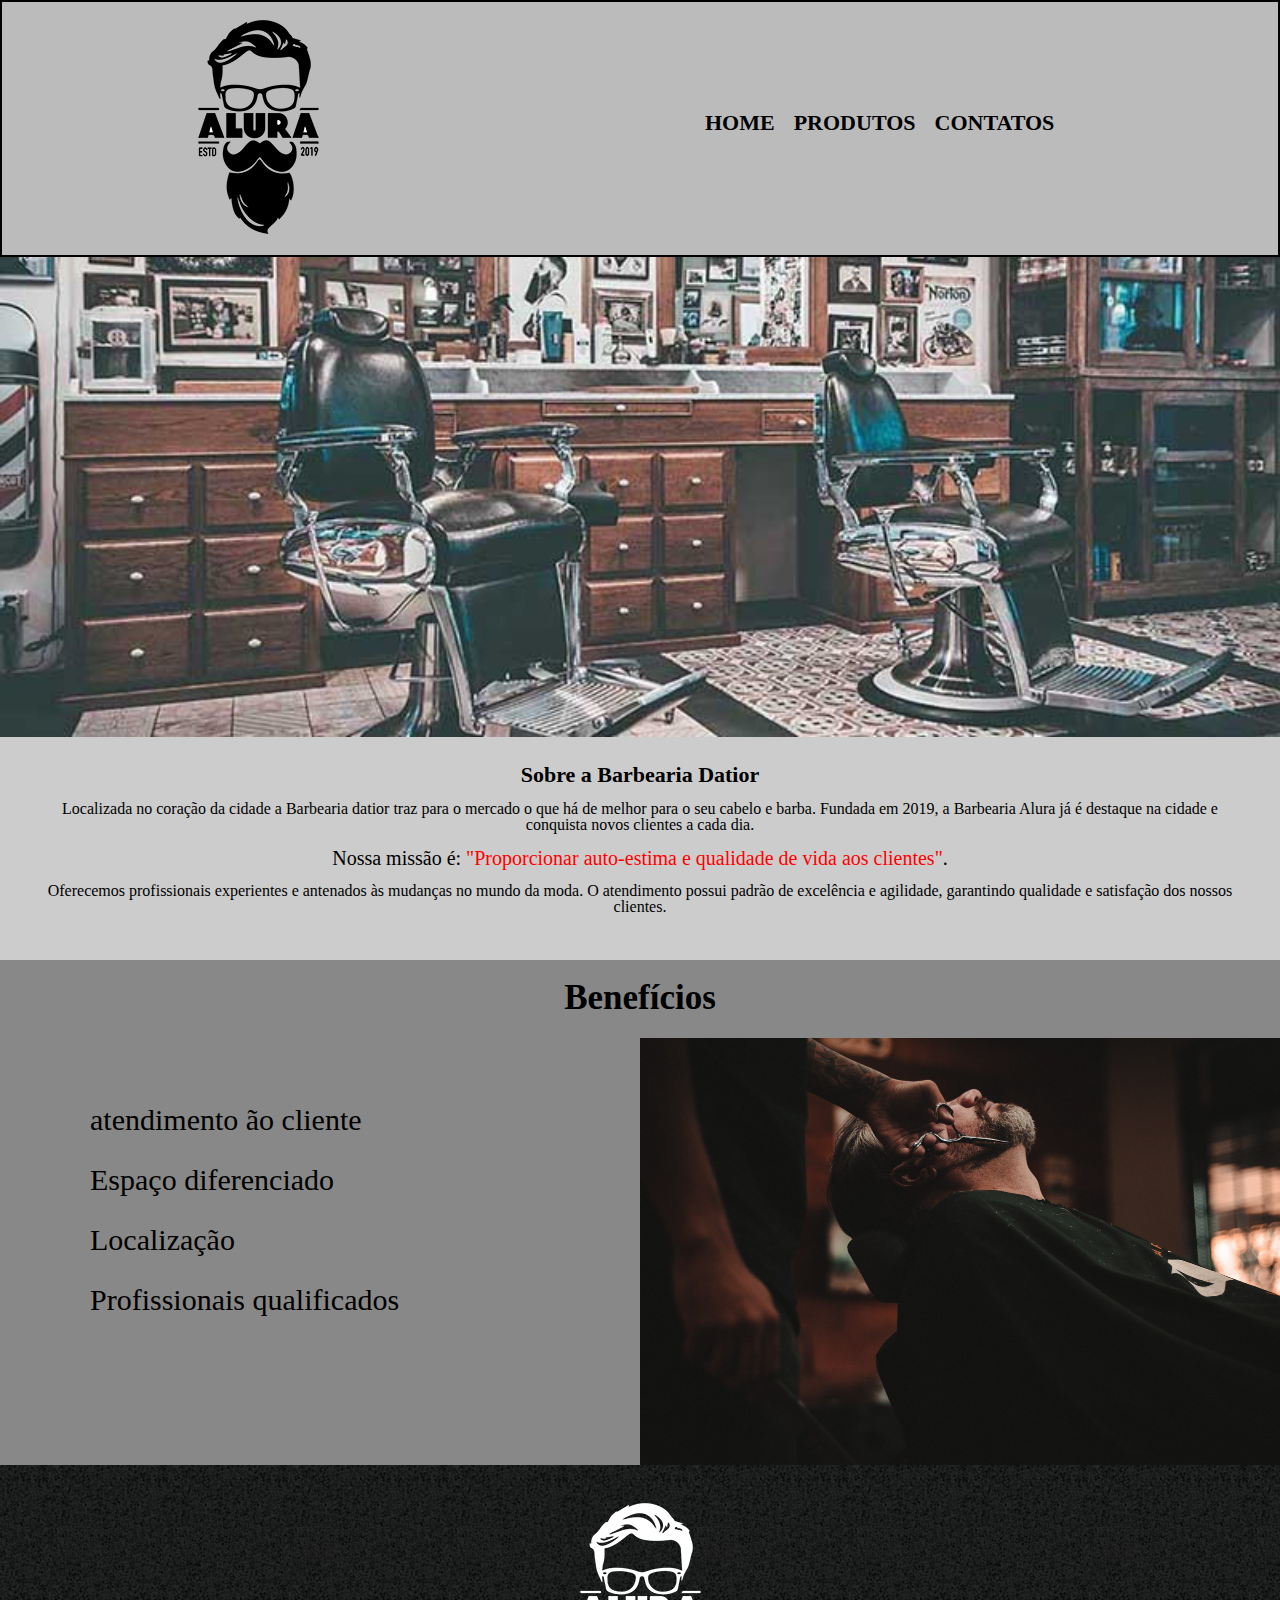
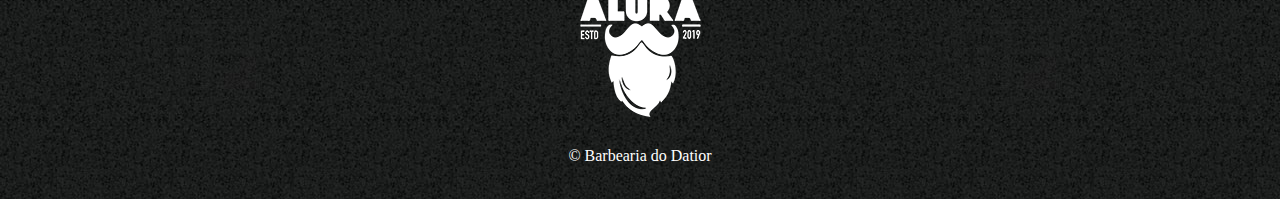
<file: index.html>
<!DOCTYPE html>
<html lang="pt-br">
	<head>
		<meta charset="utf-8">
		<title>Barbearia Datior</title>
		<link rel="stylesheet" href="reset.css">
		<link rel="stylesheet" href="estilo-home.css">

	</head>
	<body>
		<header>
			<div class="caixa">
				<h1><img src="logo.png"></h1>
				<nav>
					<ul>
						<li><a href="">Home</a></li>
						<li><a href="barbearia-produtos.html">Produtos</a></li>
						<li><a href="barbearia-contatos.html">Contatos</a></li>
					</ul>
				</nav>
			</div>

		</header>
		
		<main>
			<img id="banner" src="banner.jpg">

			<div class="principal">
				<h2 class="titulo-centralizado">Sobre a Barbearia Datior</h2>

				<p>Localizada no coração da cidade a <strong>Barbearia datior</strong> traz para o mercado o que há de melhor para o seu cabelo e barba. Fundada em 2019, a Barbearia Alura já é destaque na cidade e conquista novos clientes a cada dia.</p>

				<p id="missao"><em>Nossa missão é: <strong>"Proporcionar auto-estima e qualidade de vida aos clientes"</strong>.</em></p>

				<p>Oferecemos profissionais experientes e antenados às mudanças no mundo da moda. O atendimento possui padrão de excelência e agilidade, garantindo qualidade e satisfação dos nossos clientes.</p>
			</div>

			<div class="beneficios">
				<h3 class="titulo-beneficios"><strong>Benefícios</strong></h3>

				<h4><img src="beneficios.jpg" class="imagembaneficios" ></h4>

				<div class="caixa">
					<ul id="tipos_beneficios">
						<li class="itens">atendimento ão cliente</li>
						<li class="itens">Espaço diferenciado</li>
						<li class="itens">Localização</li>
						<li class="itens">Profissionais qualificados</li>
					</ul>			
				</div>
			</div>
		</main>


		<footer>
			<img src="logo-branco.png">
			<p>&#169; Barbearia do Datior</p>
		</footer>
	</body>
</html>
</file>
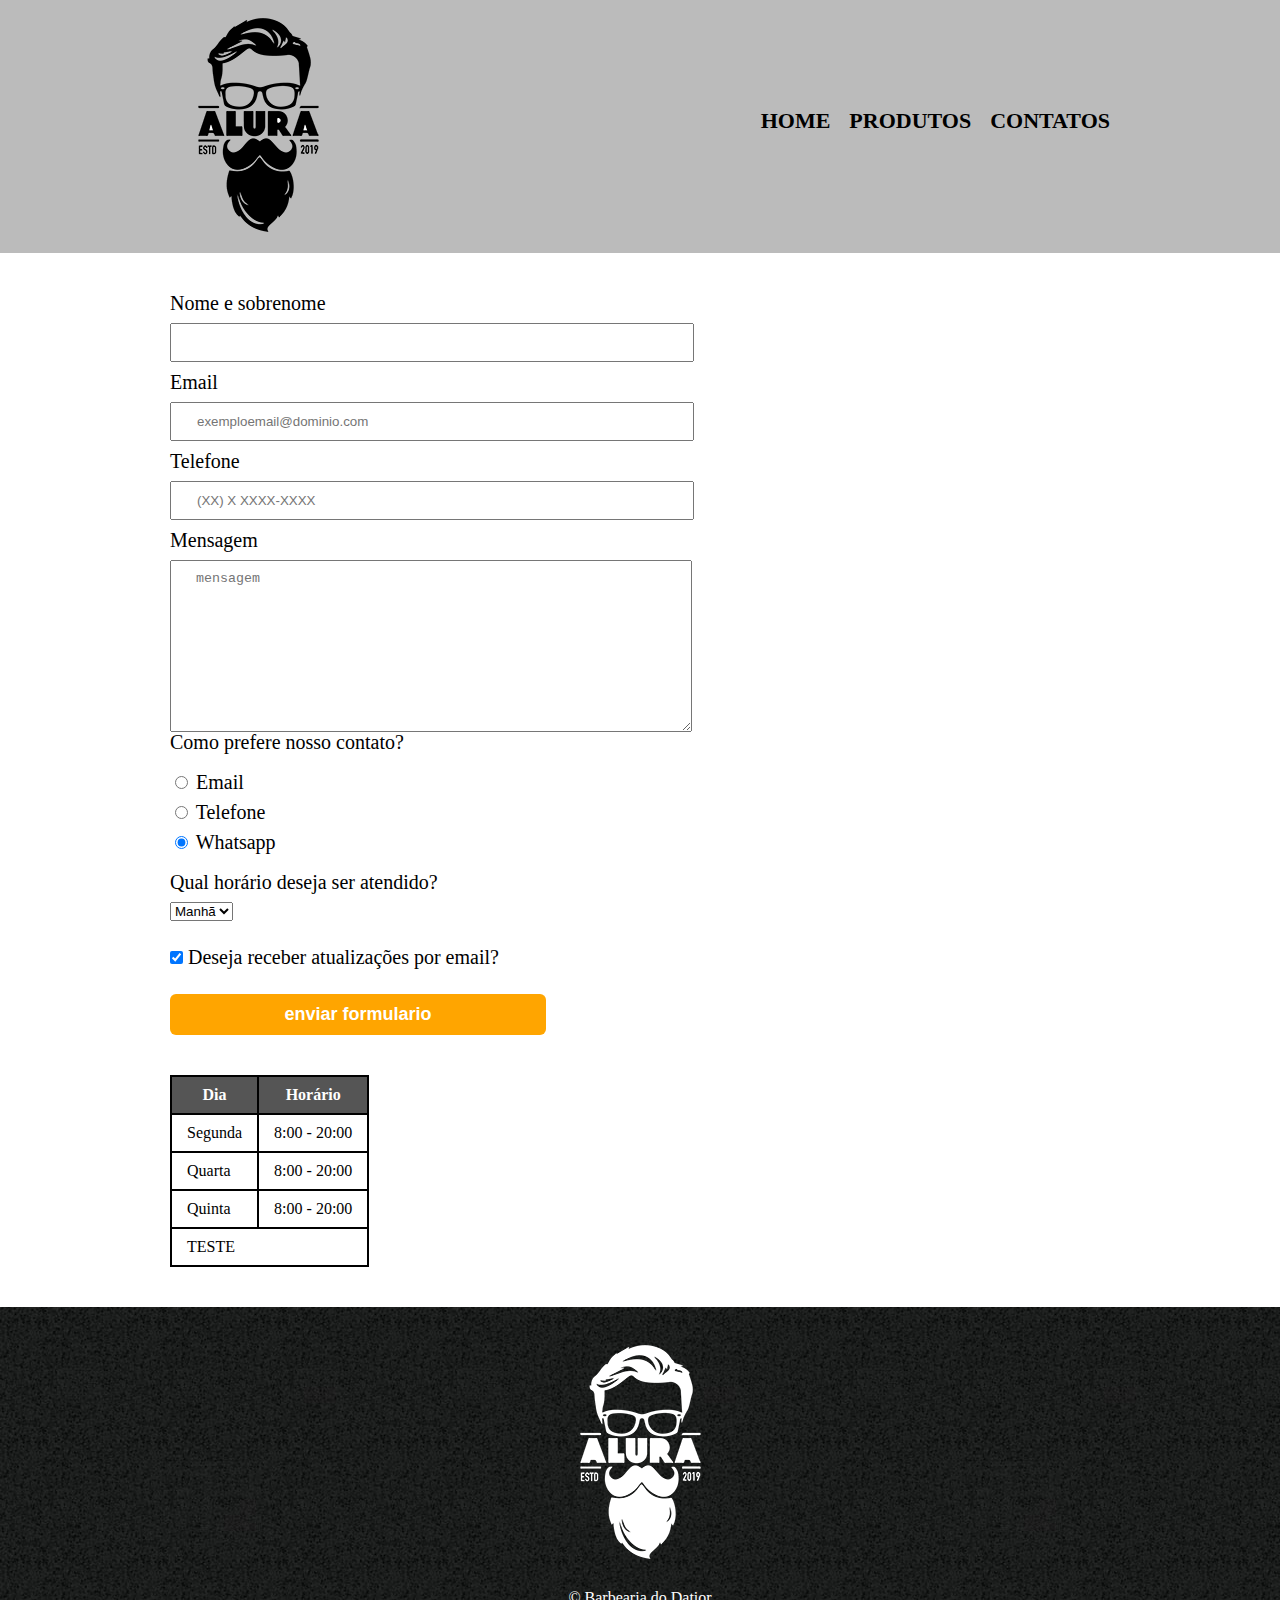
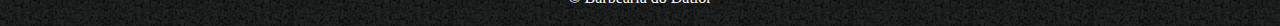
<file: barbearia-contatos.html>
<!DOCTYPE html>
<html>
	<head>
		<meta charset="utf-8">
		<title>Contato - Barbearia Datior</title>
		<link rel="stylesheet" href="reset.css">
		<link rel="stylesheet" href="estilo.css">
	</head>
	<body>
		<header>
			<div class="caixa">
				<h1><img src="logo.png" alt="Logo da barbearia do Datior"></h1>
				<nav>
					<ul>
						<li><a href="index.html">Home</a></li>
						<li><a href="barbearia-produtos.html">Produtos</a></li>
						<li><a href="">Contatos</a></li>
					</ul>
				</nav>
			</div>
		</header>

		<main>
			<form>
				<label for="nomesobrenome">Nome e sobrenome</label>
				<input type="text" id=nomesobrenome" class="input-padrao" required></ins>

				<label for="email">Email</label>
				<input type="email" id="email" class="input-padrao" required placeholder="exemploemail@dominio.com">

				<label for="telefone">Telefone</label>
				<input type="tel" id="telefone" class="input-padrao" required placeholder="(XX) X XXXX-XXXX">

				<label for="mensagem">Mensagem</label>
				<textarea cols="70" rows="10" id="mensagem" class="input-padrao" placeholder="mensagem"></textarea>

				<fieldset>
					<legend>Como prefere nosso contato?</legend>
					<label for="radio-email"><input type="radio" name="contatos"  value="email" id="radio-email"> Email</label>

					<label for="radio-telefone"> <input type="radio" name="contatos" value="email" id="radio-telefone"> Telefone</label>

					<label for="radio-whatsapp"> <input type="radio" name="contatos" value="Whatsapp" id="radio-whatsapp" checked> Whatsapp</label>
				</fieldset>

				<fildeset>
					<legend>Qual horário deseja ser atendido?</legend>
					<select>
						<option>Manhã</option>
						<option>Tarde</option>
						<option>Noite</option>
					</select>
				</fildeset>

				<label><input type="checkbox" name="contatos" class="checkbox" checked> Deseja receber atualizações por email?</label>

				<input type="submit" value="enviar formulario" class="enviar">
			</form>

			<table>
				<thead>
					<tr>
						<th>Dia</th>
						<th>Horário</th>
					</tr>
				</thead>
				<tbody>
					<tr>
						<td>Segunda</td>
						<td>8:00 - 20:00</td>
					</tr>
					<tr>
						<td>Quarta</td>
						<td>8:00 - 20:00</td>
					</tr>
					<tr>
						<td>Quinta</td>
						<td>8:00 - 20:00</td>
					</tr>
				</tbody>
				<tfoot>
					<tr>
						<td colspan="2"> TESTE </td>
					</tr>
				</tfoot>
			</table>

		</main>

		<footer>
			<img src="logo-branco.png" alt="Logo da barbearia do Datior">
			<p>&#169; Barbearia do Datior</p>
		</footer>
	</body>
</html>
</file>
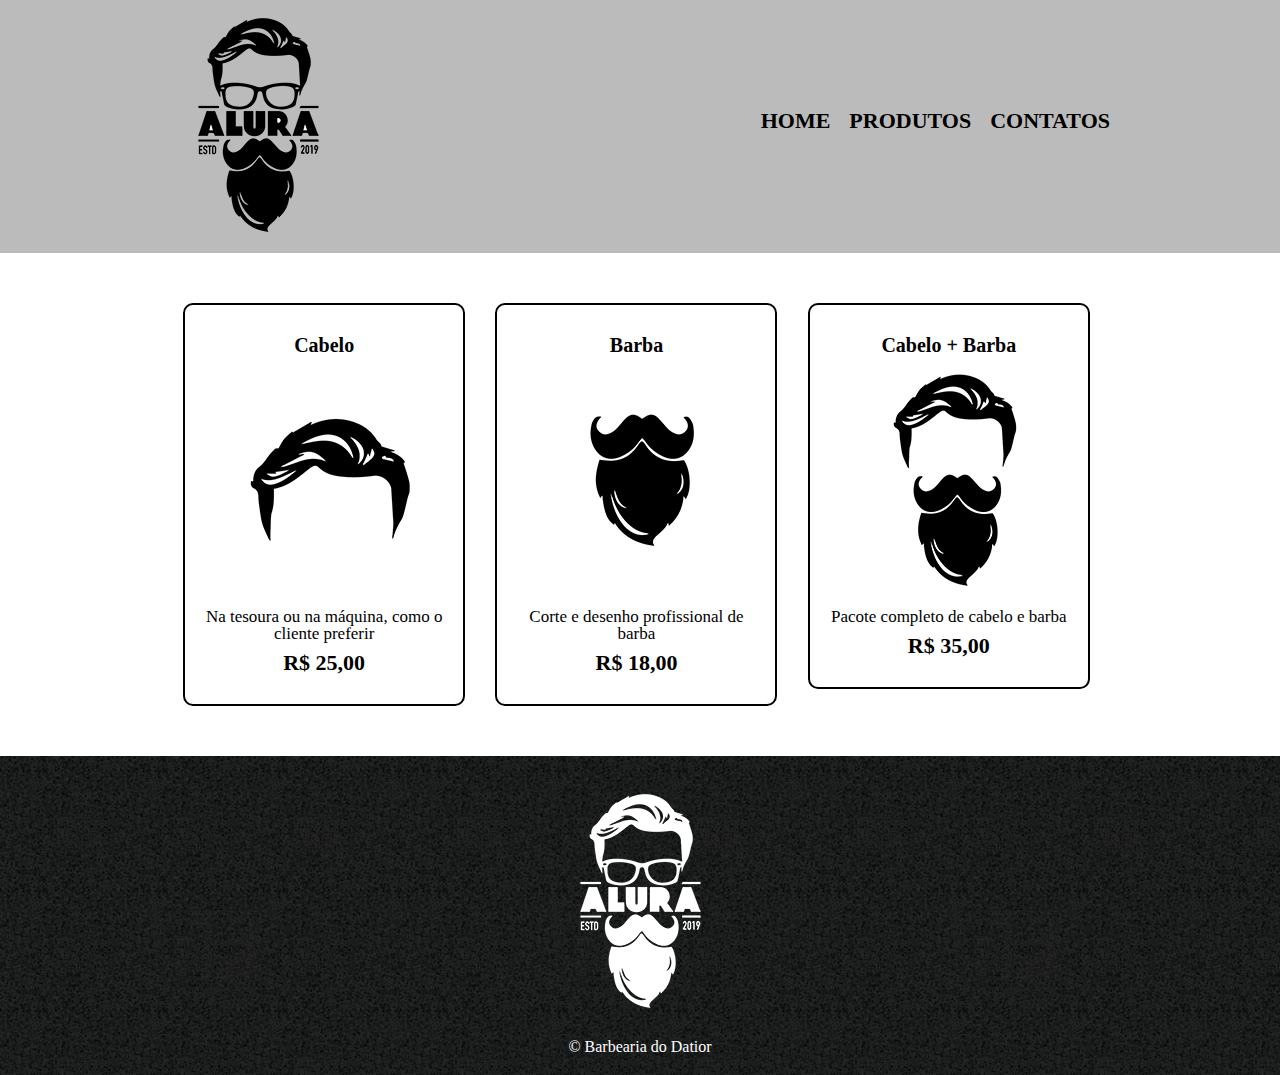
<file: barbearia-produtos.html>
<!DOCTYPE html>
<html>
	<head>
		<meta charset="utf-8">
		<title>Produtos - Barbearia Datior</title>
		<link rel="stylesheet" href="reset.css">
		<link rel="stylesheet" href="estilo.css">
	</head>
	<body>
		<header>
			<div class="caixa">
				<h1><img src="logo.png"></h1>
				<nav>
					<ul>
						<li><a href="index.html">Home</a></li>
						<li><a href="">Produtos</a></li>
						<li><a href="barbearia-contatos.html">Contatos</a></li>
					</ul>
				</nav>
			</div>
		</header>

		<main>
			<ul class="produtos">
				<li>
					<h2>Cabelo</h2>
					<img src="cabelo.jpg">
					<p class="descricao">Na tesoura ou na máquina, como o cliente preferir</p>
					<p class="preco">R$ 25,00</p>
				</li>
				<li>
					<h2>Barba</h2>
					<img src="barba.jpg">
					<p class="descricao">Corte e desenho profissional de barba</p>
					<p class="preco">R$ 18,00</p>
				</li>
				<li>
					<h2>Cabelo + Barba</h2>
					<img src="cabelo+barba.jpg">
					<p class="descricao">Pacote completo de cabelo e barba</p>
					<p class="preco">R$ 35,00</p>
				</li>
			</ul>
		</main>

		<footer>
			<img src="logo-branco.png">
			<p>&#169; Barbearia do Datior</p>
		</footer>
	</body>
</html>
</file>
<file: estilo-home.css>
header {
	background: #BBBBBB;
	border: 2px solid #000000;
}

.caixa {
	position: relative;
	width: 940px;
	margin: 0 auto;
}

nav {
	position: absolute;
	top: 110px;
	right: 0;
}

nav ul {
	width: 420px;
}

nav li {
	display: inline;
	margin: 0 0 0 15px;
}

nav a {
	color: #000000;
	text-transform: uppercase;
	font-size: 22px;
	font-weight: bold;
	text-decoration: none;
}

nav a:hover {
	color: #C78C19;
	text-decoration: underline;
}

#banner {
	width: 100%;
	margin-bottom: -6px;
}

.principal {
	width: auto;
	padding: 30px;
	background: #CCCCCC;
}

.titulo-centralizado {
	margin: 0 auto;
	font-size: 22px;
	font-weight: bold;
	text-align: center;
}

p {
	margin: 15px auto;
	text-align: center;
}
.titulo-beneficios {
	margin-bottom: 20px;
	font-size: 22px;
	font-weight: bold;
	text-align: center;
	background: #BBBBBB
}

#missao {
	font-size: 20px;
}

em strong {
	color: #FF0000;
}

.beneficios {
	padding-top: 20px; 
	margin: 0 auto;
	background: #888888;
}

.titulo-beneficios {
	background: #888888;
	font-size: 35px;
}

#tipos_beneficios {
	position: absolute;
	top: -390px;
	left: -110px;
	width: 433px;
}

.itens {
	position: relative;
	top: 0;
	margin-top: 30px;
	width: 400px;
	margin-left: 30px;
	font-size: 30px;
}

.imagembaneficios {
	position: relative;
	top: 3px;
	width: 50%;
	right: -50%
}

/* rodape */

footer {
	padding: 20px;
	text-align: center;
	background: url(bg.jpg);
	color: white;
}

footer p {
	margin-top: 10px;
}
</file>
<file: estilo.css>
header {
	background: #BBBBBB;
}

.caixa {
	position: relative;
	width: 940px;
	margin: 0 auto;
}

nav {
	position: absolute;
	top: 110px;
	right: 0;
}

nav li {
	display: inline;
	margin: 0 0 0 15px;

}


nav a{
	color: #000000;
	text-transform: uppercase; 
	font-size: 22px;
	font-weight: bold;
	text-decoration: none; /* tira a decoracao */
}

nav a:hover {
	color: #C78C19;
	text-decoration: underline;
}

.produtos {
	width: 940px;  /* tamanho fixo da lista */
	margin: 0 auto; /* centraliza o conteudo */
	padding: 50px 0;
}

.produtos li {
	display: inline-block; /* faz o conteudo virar um bloco na mesma linha */
	text-align: center; /* centraliza o texto no mesmo conteudo */ 
	width: 30%; /* largura 30% */
	vertical-align: top; /* ponto centraliza os blocos no topo */ 
	margin: 0 1.4%; /* espaçamento externo 0 para cima e para baixo, 1% para os lados */
	padding: 30px 20px; /* espacamento interno 30 para cima e baixo, 20 para os lados */
	box-sizing: border-box; /* faz o bloco ficar com o tamanho fixo do width passado */
	border: 2px solid #000000; /* faz uma borda passando: TAMANHO, TIPO, COR */
	border-radius: 10px;
}
.produtos h2 {
	font-size: 20px;
	font-weight: bold; /* peso da fonte */
}

.descricao {
	font-size: 17px;
}

.preco{
	font-size: 22px;
	font-weight: bold;
	margin-top: 10px;
}

.produtos li:hover {
	border-color: #C78C19
}

.produtos li:active {
	border-color: #088C19
}

.produtos li:hover h2 {
	font-size: 27px;
}

footer {
	padding: 20px;
	text-align: center;
	color: white;
	background: url(bg.jpg);
}

footer p {
	margin-top: 10px;
}

main {
	width: 940px;
	margin: 0 auto;
}

form {
	margin: 40px 0;
}

form label, form legend {
	display: block;
	font-size: 20px;
	margin: 10px 0;
}

.input-padrao {
	display: block;
	padding: 10px 25px;
	width: 50%;
}

.checkbox {
	margin: 20px 0;
}

.enviar {
	width: 40%;
	padding: 10px 0;
	font-size: 18px;
	font-weight: bold;
	color: white;
	background: orange;
	border: none;
	border-radius: 6px;
	transition: 1s;
	cursor: pointer;
}

.enviar:hover {
	background: #C78C19;
	transform: scale(1.2);
}

table {
	margin: 20px 0 40px;
}

thead {
	background: #555555;
	color: white;
	font-weight: bold;
}

td, th{
	border: 2px solid #000000;
	padding: 10px 15px;
}
</file>
